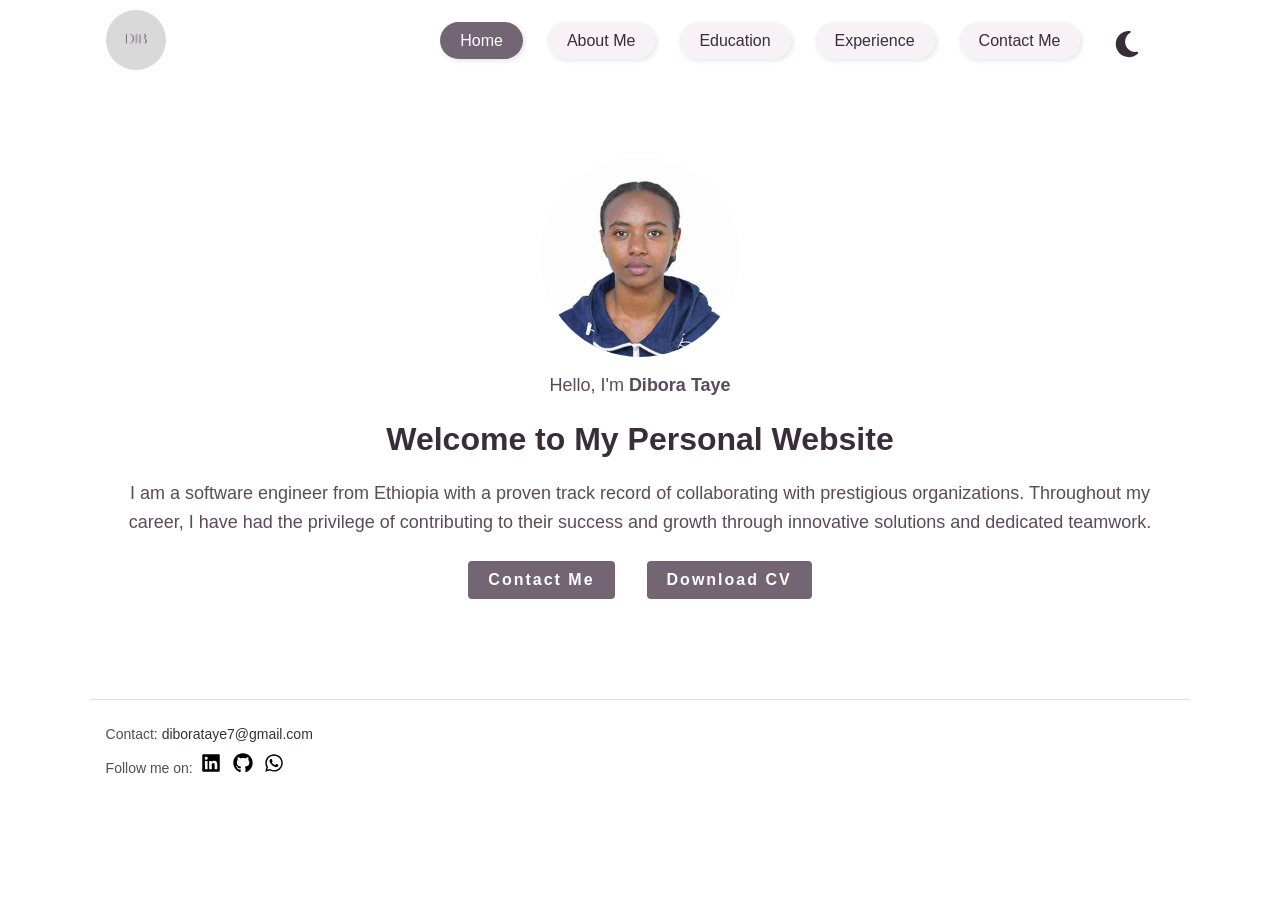
<file: src/index.html>
<!DOCTYPE html>
<html lang="en">
<head>
    <meta charset="UTF-8">
    <meta name="viewport" content="width=device-width, initial-scale=1.0">
    <title>Home Page</title>
    <link rel="stylesheet" href="./css/portfolio.css">
    <link rel="stylesheet" href="./css/meadiaquery.css">
</head>
<body>
    <header>
        <div class="header-container">
            <div class="my-logo">
                <a href="index.html"><img src="./images/mylogo.png" alt="My Logo" class="logo"></a>
            </div>
            <div class="nav-container">
                <nav>
                    <div class="nav-links">
                        <ul>
                            <li><a href="index.html" class="at-the-page">Home</a></li>
                            <li><a href="aboutme.html">About Me</a></li>
                            <li><a href="education.html">Education</a></li>
                            <li><a href="experience.html">Experience</a></li>
                            <li><a href="contactme.html">Contact Me</a></li>
                        </ul>
                    </div>
                </nav>
                <div class="darkmode-and-ham">
                    <div class="light-dark-mode">
                        <img src="./icons/moon-solid.svg" alt="Toggle Light/Dark Mode" class="moon">
                        <img src="./icons/light_mode.svg" alt="Toggle Light/Dark Mode" class="sun">
                    </div>
                    <div class="ham-menu">
                        <span></span>
                        <span></span>
                        <span></span>
                    </div>
                </div>
            </div>
        </div>
    </header>
    <main class="home-section">
        <article class="home">
            <figure class="home-page-figure">
                <img src="./images/photo_2024-11-24_00-50-56.jpg" alt="A photo of Dibora Taye" class="my-image">
                <figcaption class="caption-my-image">Hello, I'm <strong>Dibora Taye</strong></figcaption>
            </figure>
            <div>
                <h2 class="welcome">Welcome to My Personal Website</h2>
                <p class="intro-myself">
                    I am a software engineer from Ethiopia with a proven track record of collaborating
                    with prestigious organizations. Throughout my career, I have had the privilege of
                    contributing to their success and growth through innovative solutions and dedicated 
                    teamwork.
                </p>
            </div>
        </article>
        <div class="container-btn">
            <button class="contactme-btn"><a href="contactme.html">Contact Me</a></button>
            <button class="cv-btn" onclick="downloadCV()">Download CV</button>
        </div>
        
    </main>
    <footer>
        <p>Contact: <a href="mailto:diborataye7@gmail.com" class="myemail">diborataye7@gmail.com</a></p>
        <p>Follow me on:
            <a href="https://www.linkedin.com/in/dibora-taye-589592323/" aria-label="LinkedIn Profile">
                <img src="./icons/linkedin-brands-solid.svg" alt="LinkedIn">
            </a>
            <a href="https://github.com/Dibotaye" aria-label="GitHub Profile">
                <img src="./icons/github-brands-solid.svg" alt="GitHub">
            </a>
            <a href="https://web.whatsapp.com/" aria-label="WhatsApp">
                <img src="./icons/whatsapp-brands-solid.svg" alt="WhatsApp">
            </a>
        </p>
    </footer>
    <script src="./javascript/index.js"></script>
</body>
</html>
</file>
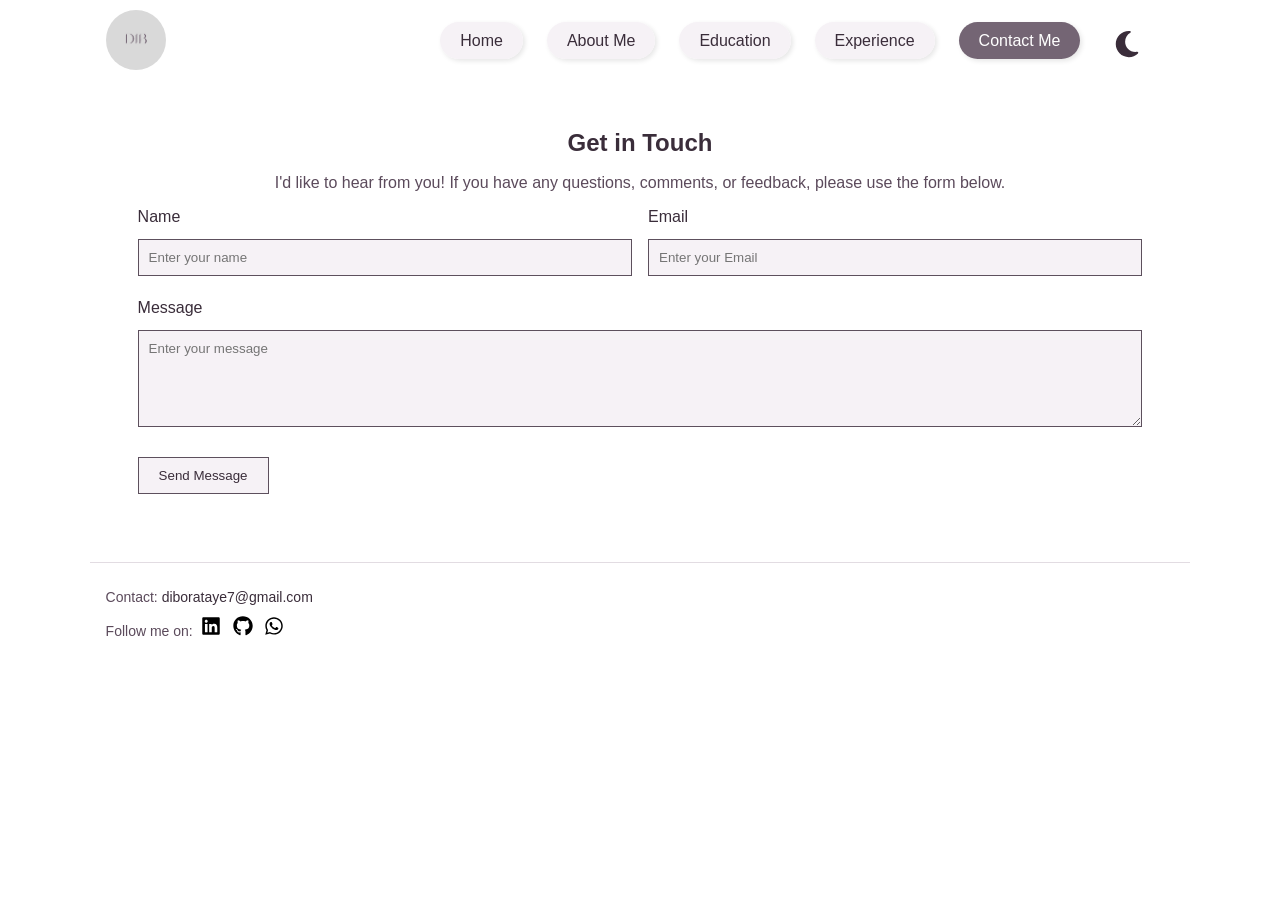
<file: src/contactme.html>
<!DOCTYPE html>
<html lang="en">
<head>
    <meta charset="UTF-8">
    <meta name="viewport" content="width=device-width, initial-scale=1.0">
    <title>Contact Me Page</title>
    <link rel="stylesheet" href="./css/portfolio.css">
    <link rel="stylesheet" href="./css/meadiaquery.css">

</head>
<body>
    <header>
        <div class="header-container">
            <div class="my-logo">
                <a href="index.html"><img src="./images/mylogo.png" alt="My Logo" class="logo"></a>
            </div>
            <div class="nav-container">
                <nav>
                    <div class="nav-links">
                        <ul>
                            <li><a href="index.html">Home</a></li>
                            <li><a href="aboutme.html">About Me</a></li>
                            <li><a href="education.html">Education</a></li>
                            <li><a href="experience.html">Experience</a></li>
                            <li><a href="contactme.html" class="at-the-page">Contact Me</a></li>
                        </ul>
                    </div>
                </nav>
                <div class="darkmode-and-ham">
                    <div class="light-dark-mode">
                        <img src="./icons/moon-solid.svg" alt="Toggle Light/Dark Mode" class="moon">
                        <img src="./icons/light_mode.svg" alt="Toggle Light/Dark Mode" class="sun">
                    </div>
                    <div class="ham-menu">
                        <span></span>
                        <span></span>
                        <span></span>
                    </div>
                </div>
            </div>
        </div>
    </header>
    <main >
        <section class="contact-section">
                <h2 class="title">Get in Touch</h2>
                <div class="text">
                    <p>I'd like to hear from you! If you have any questions, comments, or feedback, please use the form below.</p>
                </div>
                <form name="contact-form" action="/submit" method="post">
                    <div class="form">
                        <div class="name-email">
                            <div class="input">
                                <label for="name">Name</label>
                                <input name="name" type="text" id="name" placeholder="Enter your name" required> 
                                
                            </div>
                            <div class="input">
                                <label for="email">Email</label>
                                <input name="email" type="email" id="email" placeholder="Enter your Email" required>
                                
                            </div>
                        </div>
                        <div class="message">
                            <label for="message">Message</label>
                            <textarea name="message" id="message" placeholder="Enter your message" rows="5" required></textarea>
                        </div>
                        <button type="submit">Send Message</button>
                    </div>
                </form>
        </section>
    </main>
    
    <footer>
        <p>Contact: <a href="mailto:diborataye7@gmail.com" class="myemail">diborataye7@gmail.com</a></p>
        <p>Follow me on:
            <a href="https://www.linkedin.com/in/dibora-taye-589592323/" aria-label="LinkedIn Profile">
                <img src="./icons/linkedin-brands-solid.svg" alt="LinkedIn">
            </a>
            <a href="https://github.com/Dibotaye" aria-label="GitHub Profile">
                <img src="./icons/github-brands-solid.svg" alt="GitHub">
            </a>
            <a href="https://web.whatsapp.com/" aria-label="WhatsApp">
                <img src="./icons/whatsapp-brands-solid.svg" alt="WhatsApp">
            </a>
        </p>
    </footer>
    <script src="./javascript/index.js"></script>
</body>
</html>
</file>
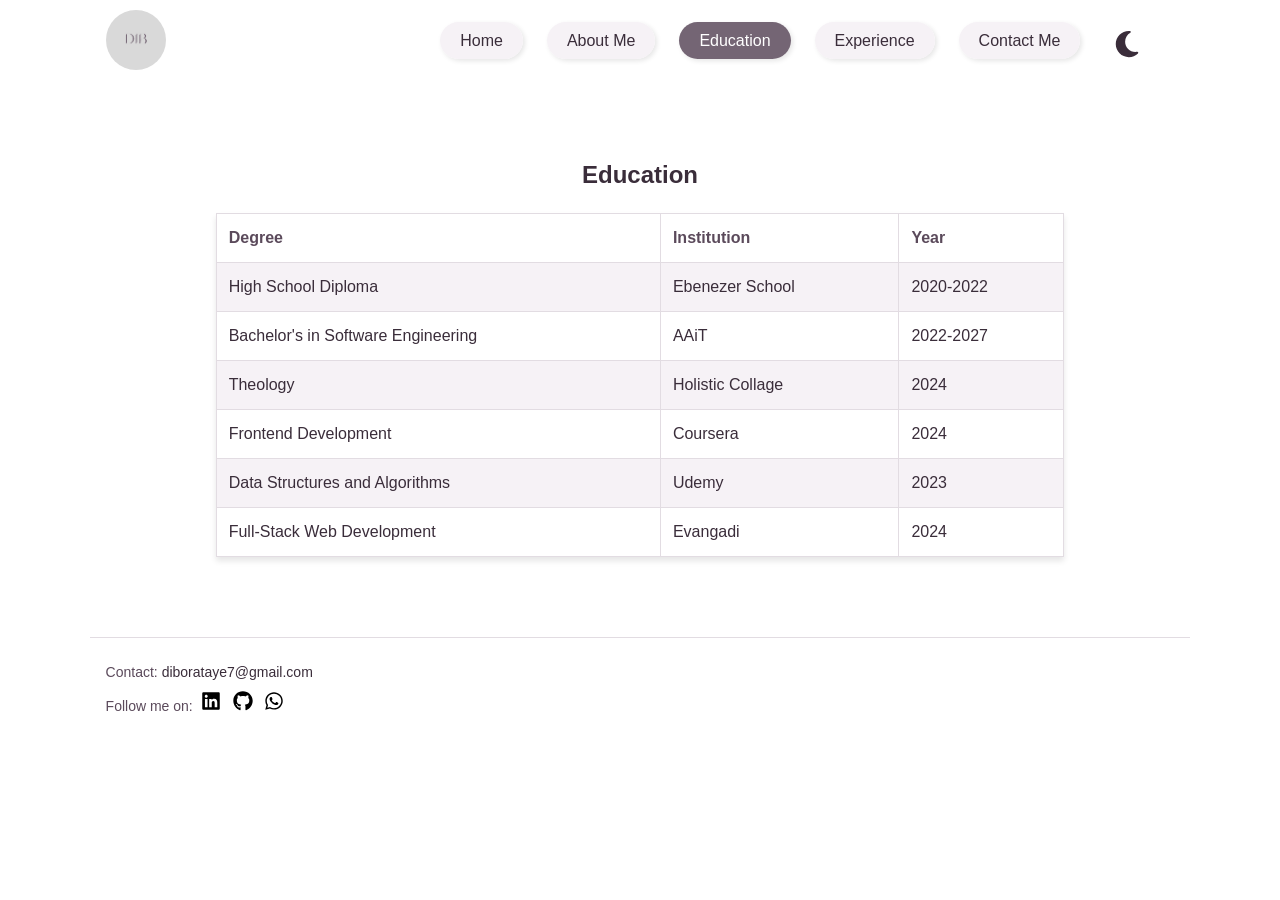
<file: src/education.html>
<!DOCTYPE html>
<html lang="en">
<head>
    <meta charset="UTF-8">
    <meta name="viewport" content="width=device-width, initial-scale=1.0">
    <title>Education Page</title>
    <link rel="stylesheet" href="./css/portfolio.css">
    <link rel="stylesheet" href="./css/meadiaquery.css">
</head>
<body>
    <header>
        <div class="header-container">
            <div class="my-logo">
                <a href="index.html"><img src="./images/mylogo.png" alt="My Logo" class="logo"></a>
            </div>
            <div class="nav-container">
                <nav>
                    <div class="nav-links">
                        <ul>
                            <li><a href="index.html">Home</a></li>
                            <li><a href="aboutme.html">About Me</a></li>
                            <li><a href="education.html" class="at-the-page">Education</a></li>
                            <li><a href="experience.html">Experience</a></li>
                            <li><a href="contactme.html">Contact Me</a></li>
                        </ul>
                    </div>
                </nav>
                <div class="darkmode-and-ham">
                    <div class="light-dark-mode">
                        <img src="./icons/moon-solid.svg" alt="Toggle Light/Dark Mode" class="moon">
                        <img src="./icons/light_mode.svg" alt="Toggle Light/Dark Mode" class="sun">
                    </div>
                    <div class="ham-menu">
                        <span></span>
                        <span></span>
                        <span></span>
                    </div>
                </div>
            </div>
        </div>
    </header>
    <main class="education-section">
        <article>
            <h2 class="title">Education</h2>
            <table>
                <thead>
                    <tr>
                        <th>Degree</th>
                        <th>Institution</th>
                        <th>Year</th>
                    </tr>
                </thead>
                <tbody>
                    <tr>
                        <td>High School Diploma</td>
                        <td>Ebenezer School</td>
                        <td>2020-2022</td>
                    </tr>
                    <tr>
                        <td>Bachelor's in Software Engineering</td>
                        <td>AAiT</td>
                        <td>2022-2027</td>
                    </tr>
                    <tr>
                        <td>Theology</td>
                        <td>Holistic Collage</td>
                        <td>2024</td>
                    </tr>
                    <tr>
                        <td>Frontend Development</td>
                        <td>Coursera</td>
                        <td>2024</td>
                    </tr>
                    <tr>
                        <td>Data Structures and Algorithms</td>
                        <td>Udemy</td>
                        <td>2023</td>
                    </tr>
                    <tr>
                        <td>Full-Stack Web Development</td>
                        <td>Evangadi</td>
                        <td>2024</td>
                    </tr>
                </tbody>
            </table>
        </article>
    </main>
    
    <footer>
        <p>Contact: <a href="mailto:diborataye7@gmail.com" class="myemail">diborataye7@gmail.com</a></p>
        <p>Follow me on:
            <a href="https://www.linkedin.com/in/dibora-taye-589592323/" aria-label="LinkedIn Profile">
                <img src="./icons/linkedin-brands-solid.svg" alt="LinkedIn">
            </a>
            <a href="https://github.com/Dibotaye" aria-label="GitHub Profile">
                <img src="./icons/github-brands-solid.svg" alt="GitHub">
            </a>
            <a href="https://web.whatsapp.com/" aria-label="WhatsApp">
                <img src="./icons/whatsapp-brands-solid.svg" alt="WhatsApp">
            </a>
        </p>
    </footer>
    <script src="./javascript/index.js"></script>
</body>
</html>
</file>
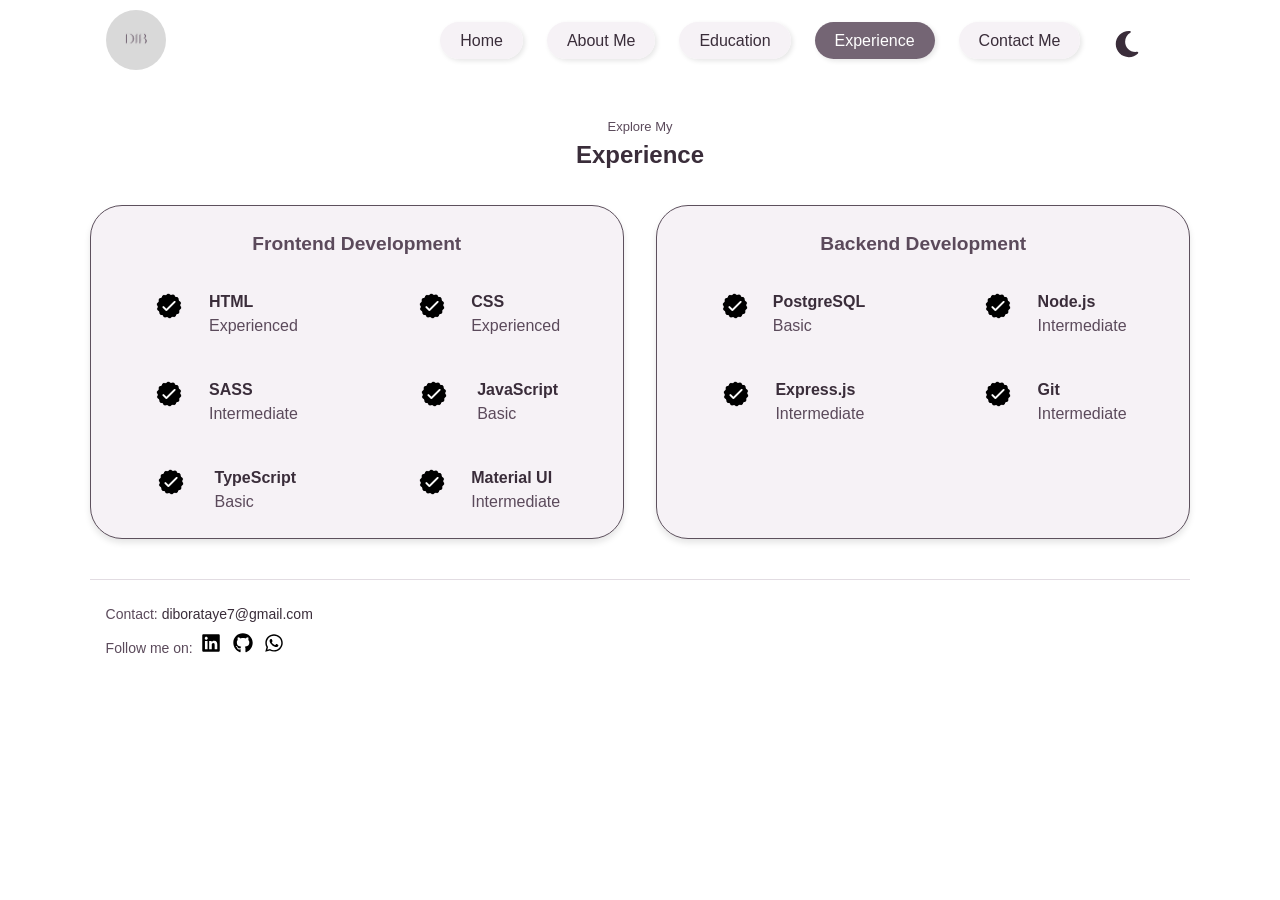
<file: src/experience.html>
<!DOCTYPE html>
<html lang="en">
<head>
    <meta charset="UTF-8">
    <meta name="viewport" content="width=device-width, initial-scale=1.0">
    <title>Experience Page</title>
    <link rel="stylesheet" href="./css/portfolio.css">
    <link rel="stylesheet" href="./css/meadiaquery.css">
</head>
<body>
    <header>
        <div class="header-container">
            <div class="my-logo">
                <a href="index.html"><img src="./images/mylogo.png" alt="My Logo" class="logo"></a>
            </div>
            <div class="nav-container">
                <nav>
                    <div class="nav-links">
                        <ul>
                            <li><a href="index.html">Home</a></li>
                            <li><a href="aboutme.html">About Me</a></li>
                            <li><a href="education.html">Education</a></li>
                            <li><a href="experience.html" class="at-the-page">Experience</a></li>
                            <li><a href="contactme.html">Contact Me</a></li>
                        </ul>
                    </div>
                </nav>
                <div class="darkmode-and-ham">
                    <div class="light-dark-mode">
                        <img src="./icons/moon-solid.svg" alt="Toggle Light/Dark Mode" class="moon">
                        <img src="./icons/light_mode.svg" alt="Toggle Light/Dark Mode" class="sun">
                    </div>
                    <div class="ham-menu">
                        <span></span>
                        <span></span>
                        <span></span>
                    </div>
                </div>
            </div>
        </div>
    </header>
    <main class="experience-section">
        <p class="section-text">Explore My</p>
        <h2 class="title">Experience</h2>
        <div class="experience-details-container">
            <div class="details-container">
                <h2 class="experience-sub-title">Frontend Development</h2>
                <div class="article-container">
                    <article>
                        <img src="./images/checkmark.png" alt="Experience icon" class="icon">
                        <div>
                            <h4>HTML</h4>
                            <p>Experienced</p>
                        </div>
                    </article>
                    <article>
                        <img src="./images/checkmark.png" alt="Experience icon" class="icon">
                        <div>
                            <h4>CSS</h4>
                            <p>Experienced</p>
                        </div>
                    </article>
                    <article>
                        <img src="./images/checkmark.png" alt="Experience icon" class="icon">
                        <div>
                            <h4>SASS</h4>
                            <p>Intermediate</p>
                        </div>
                    </article>
                    <article>
                        <img src="./images/checkmark.png" alt="Experience icon" class="icon">
                        <div>
                            <h4>JavaScript</h4>
                            <p>Basic</p>
                        </div>
                    </article>
                    <article>
                        <img src="./images/checkmark.png" alt="Experience icon" class="icon">
                        <div>
                            <h4>TypeScript</h4>
                            <p>Basic</p>
                        </div>
                    </article>
                    <article>
                        <img src="./images/checkmark.png" alt="Experience icon" class="icon">
                        <div>
                            <h4>Material UI</h4>
                            <p>Intermediate</p>
                        </div>
                    </article>
                </div>
            </div>
            <div class="details-container">
                <h2 class="experience-sub-title">Backend Development</h2>
                <div class="article-container">
                    <article>
                        <img src="./images/checkmark.png" alt="Experience icon" class="icon">
                        <div>
                            <h4>PostgreSQL</h4>
                            <p>Basic</p>
                        </div>
                    </article>
                    <article>
                        <img src="./images/checkmark.png" alt="Experience icon" class="icon">
                        <div>
                            <h4>Node.js</h4>
                            <p>Intermediate</p>
                        </div>
                    </article>
                    <article>
                        <img src="./images/checkmark.png" alt="Experience icon" class="icon">
                        <div>
                            <h4>Express.js</h4>
                            <p>Intermediate</p>
                        </div>
                    </article>
                    <article>
                        <img src="./images/checkmark.png" alt="Experience icon" class="icon">
                        <div>
                            <h4>Git</h4>
                            <p>Intermediate</p>
                        </div>
                    </article>
                </div>
            </div>
        </div>
    </main>
    
    <footer>
        <p>Contact: <a href="mailto:diborataye7@gmail.com" class="myemail">diborataye7@gmail.com</a></p>
        <p>Follow me on:
            <a href="https://www.linkedin.com/in/dibora-taye-589592323/" aria-label="LinkedIn Profile">
                <img src="./icons/linkedin-brands-solid.svg" alt="LinkedIn">
            </a>
            <a href="https://github.com/Dibotaye" aria-label="GitHub Profile">
                <img src="./icons/github-brands-solid.svg" alt="GitHub">
            </a>
            <a href="https://web.whatsapp.com/" aria-label="WhatsApp">
                <img src="./icons/whatsapp-brands-solid.svg" alt="WhatsApp">
            </a>
        </p>
    </footer>
    <script src="./javascript/index.js"></script>
</body>
</html>
</file>
<file: src/css/portfolio.css>
/* General */
* {
    margin: 0;
    padding: 0;
    box-sizing: border-box;
    font-family: 'Arial', sans-serif;
  }
  html {
    scroll-behavior: smooth;
  }
  body {
    font-family: 'Inter', sans-serif;
    background-color: var(--background);
    color: var(--text-strong);
    margin: 10px 7%;
    line-height: 1.5;
  }
  body p{
    color: var(--text-weak);
  }
  /* Colors */
  :root {
    --background: #FFFFFF;
    --text-strong: #3a2d3a;
    --text-weak: #5B4A5B;
    --stroke-strong: #5D505D;
    --stroke-weak: #E2DCE2;
    --fill: #F6F2F6;
    --brand-color: #746574;
  }
  .dark {
    --background: #3a2d3a;
    --text-strong: #ffffff;
    --text-weak:#F6F2F6;
    --stroke-strong: #E2DCE2;
    --stroke-weak: #5D505D;
    --fill: #5A4A5A;
    --brand-color: #746574;
 
  }
  header{
    margin-bottom: 40px;
  }
   .header-container{
    display: flex;
    align-items: center; 
    justify-content: space-between; 
    padding: 0 1rem; 
    width: 100%;
   }
  .my-logo img {
    max-height: 70px;
    border-radius: 50%;
  }
  .light-dark-mode {
    display: flex;
    margin-right: 2rem;
    justify-content: center;
    align-items: center;
    cursor: pointer;
  }
  .light-dark-mode img { 
    width: 30px;
    height: 30px;
  }
  .light-dark-mode img:hover {
    transform: rotate(20deg);
  }
  .light-dark-mode img:last-child {
    display:none;
  }
  .darkmode-and-ham{
    display: flex;
  }
  
  .dark .light-dark-mode img:first-child{
    display: none;
  }
  .dark .light-dark-mode img:last-child{
    display: block;
  }
  a{
    color: var(--text-strong);
    text-decoration: none;
  }
  a:visited {
      color: var(--text-strong);
  }
  a:hover {
      color: var(--text-weak);
  }
.nav-links{
    height: 100vh;
    width: 100%;
    background: var(--background);
    max-width: 250px;
    position: fixed;
    top: 0;
    right: -300px;
    display: flex;
    flex-direction: column;
    align-items: center;    
    text-align: center;
    font-size: 1rem;
    transition: .3s ease;
  }
  .nav-links ul{
    list-style: none;
    text-align: justify;
    margin-top: 150px;
  }
  .nav-links ul li{
    margin-bottom: 12px;
  }
  .nav-links.active {
      right: 0;
  }
  /* nav */
  .nav {
      padding: 1rem;
      display: flex;
  }
  /* ham menu */
  .ham-menu {
      height: 30px;
      width: 30px;
      margin-left: auto;
      position: relative;
  }
  .ham-menu span {
      height: 5px;
      width: 100%;
      background-color: var(--text-strong);
      border-radius: 25px;
      position: absolute;
      left: 50%;
      top: 50%;
      transform: translate(-50%, -50%);
      transition: .3s ease;
  }
  .ham-menu span:nth-child(1) {
      top: 25%;
  }
  .ham-menu span:nth-child(3) {
      top: 75%;
  }
  .ham-menu.active span {
      background-color: var(--text-strong);
  }
  .ham-menu.active span:nth-child(1) {
      top: 50%;
      transform: translate(-50%, -50%) rotate(45deg);
  }
  .ham-menu.active span:nth-child(2) {
      opacity: 0;
  }
  .ham-menu.active span:nth-child(3) {
      top: 50%;
      transform: translate(-50%, -50%) rotate(-45deg);
  }


  /* Main Section */
  .title {
    font-size: 1.5rem;
    text-align: center;
    margin-bottom: 10px;
    color: var(--text-strong);
  }
  .home-section {
    text-align: center;
    padding: 40px 16px;
  }
  
  .home-page-figure {
    margin-bottom: 16px;
  }
  
  .home-page-figure img {
    max-width: 200px;
    border-radius: 50%;
  }
  .caption-my-image {
    margin-top: 8px;
    font-size: 18px;
    color: var(--text-weak);
  }
  
  .welcome {
    font-size: 32px;
    color: var(--text-strong);
    margin: 16px 0;
  }
  
  .intro-myself {
    font-size: 18px;
    color: var(--text-weak);
    margin: 16px 0;
    line-height: 1.6;
  }
  
  .container-btn {
    margin-top: 24px;
    display: flex;
    flex-direction: column;
    align-items: center;

  }
  .container-btn .contactme-btn a {
    color: #ffffff;
   }
  .contactme-btn, .cv-btn {
    background-color: var(--brand-color);
    color: #ffffff;
    border: none;
    padding: 10px 20px;
    border-radius: 4px;
    cursor: pointer;
    font-size: 16px;
    margin: 0 8px;
    margin-bottom: 20px;
    letter-spacing: 2px;
    font-weight: bold; 
  }
  .contactme-btn:hover, .cv-btn:hover {
    background-color: var(--fill);
    color: var(--text-strong);
  }
 /* Footer */
  footer {
    margin-top: 40px;
    padding: 16px; 
    border-top: 1px solid var(--stroke-weak);
  }
  
  footer p {
    font-size: 14px;
    color: var(--text-weak);
    margin: 8px 0;
  }
  
  footer a {
    text-decoration: none;
    color: var(--text-strong);
  }
  
  footer a:hover {
    color: var(--brand-color);
  }
  
  footer img {
    width: 20px;
    height: 20px;
    margin: 0 4px;
  }
  /* aboutme page  */
  .my-hobby-title{
    margin: 10px;

  }
  .image-div{
    margin: 15px 0;
    display:flex;
    flex-direction: column;
    grid-gap: 15px;
    align-items: center;
   }
   .image-div img{
  
    border-radius: 10px;
    transition: all 150ms ease-in-out;
   }
   .image-div img:hover{
    transform: scale(1.1);
   }
   .hobby-image{
   height: 140px;  
   }

  audio {
      width: 400px;
      outline: none;
  }
    audio{
      background-color: #000;
      border:4px solid #fff;
  }
   .audio-container{
      padding-top: 30px;

  }
  .audio-container h3{
    padding: 20px 0;
  }
    .video-container {
      width: 300px;
      padding: 30px 0; 
      border-radius: 10px; 
      overflow: hidden; 
  }
  .video-container h3{
      padding: 20px 0;
  }
  .video-container video {
      display: block;
      width: 100%; 
      height: auto; 
  }

  .video-container .video-caption {
      padding: 10px 15px; 
      font-size: 16px; 
      color: var(--text-weak); 
  }

/* experience page  */
.details-container {
  padding: 1.5rem;
  flex: 1;
  background: var(--fill);
  border-radius: 2rem;
  border: var(--stroke-weak) 0.1rem solid;
  border-color: var(--stroke-strong);
  text-align: center;
  box-shadow: 0 4px 6px rgba(0, 0, 0, 0.1);
  transition: box-shadow 0.3s ease;
}
.details-container:hover {
  box-shadow: 0 8px 12px rgba(0, 0, 0, 0.2);
}
.experience-sub-title {
  color: var(--text-weak);
  font-weight: 600;
  font-size: 1.2rem;
  margin-bottom: 2rem;
}

.experience-details-container{
  margin-bottom: 2rem;
  margin-top: 2rem;
}
.article-container {
  display: flex;
  text-align: initial;
  flex-wrap: wrap;
  flex-direction: row;
  gap: 2.5rem;
  justify-content: space-around;
  
}

.article-container article {
  display: flex;
  width: 10rem;
  justify-content: space-around;
  gap: 0.5rem;
}

.article-container article .icon {
  cursor: default;
}
.icon {
  cursor: pointer;
  height: 2rem;
}

.section-text {
  text-align: center;
  font-size: small;
}
/* Education page  */
.education-section {
  padding: 40px 20px;
}

.education-section h2 {
  text-align: center;
  color: var(--text-strong);
  margin-bottom: 20px;
}

.education-section table {
  width: 80%;
  margin: 0 auto;
  border-collapse: collapse;
  background-color: var(--background);
  box-shadow: 0 4px 6px rgba(0, 0, 0, 0.1);
}

.education-section table th,
.education-section table td {
  padding: 12px;
  text-align: left;
  border: 1px solid var(--stroke-weak);
}

.education-section table th {
  background-color: var(--background);
  color: var(--text-weak);
}

.education-section table tbody tr:nth-child(odd) {
  background-color: var(--fill);
}
/* contact me page  */
.contact-section{
  margin: 3rem;
}
.text{
  text-align: center;
}
.input{
  display: flex;
  flex-direction: column;
  margin: 10px 0;
}
input, textarea{
  padding: 10px;
  margin: 10px 0;
  background: var(--fill);
  border: 1px solid var(--stroke-strong);
}
.message{
  display: flex;
  flex-direction: column;
}
button{
  padding: 10px 20px;
  background: var(--fill);
  border: 1px solid var(--stroke-strong);
  margin: 20px 0;
  color: var(--text-strong);

}
button:hover{
  background: var(--brand-color);
  color:#fff;
}
</file>
<file: src/css/meadiaquery.css>
@media screen and (min-width: 1024px) {

    .my-logo .logo {
        height: 60px;
        width: 60px;
        border-radius: 50%;
        object-fit: cover;
    }
    .nav-container{
        display:flex;
        gap: 1rem;
    }
    .nav-links {
        display: flex;
        flex-direction: row;
        position: static;
        height: auto;
        width: auto;
        background: transparent;
        max-width: none;
        align-items: center;
        justify-content: flex-end;
        font-size: 1rem;
        margin: 0;
        gap: 1.5rem;
    }
    .nav-links ul {
        display: flex;
        flex-direction: row;
        list-style: none;
        gap: 1.5rem;
        margin: 0;
        padding: 0;
    }
    .nav-links ul li {
        margin-bottom: 0;
    }
    .nav-links ul li a {
        padding: 10px 20px;
        border-radius: 25px;
        text-align: center;
        text-decoration: none;
        background-color: var(--fill);
        color: var(--text-strong);
        box-shadow: 2px 2px 5px rgba(0, 0, 0, 0.1);
        transition: all 0.3s ease-in-out;
    }
    .nav-links ul li a:hover {
        background-color: var(--background-hover);
        color: var(--text-weak);
    }
    .nav-links ul li a.active {
        background-color: var(--highlight);
        color: white;
    }
    .nav-links ul li a.at-the-page{
        background-color: var(--brand-color);
        color: #fff;
      }
    .ham-menu {
        display: none;
    }
    .light-dark-mode {
        margin-left: 1rem;
    }
    .light-dark-mode img {
        height: 30px;
        width: 30px;
        cursor: pointer;
        transition: transform 0.3s ease-in-out;
    }
}
@media screen and (min-width: 800px) {
    .container-btn {
        margin-top: 24px;
        display: flex;
        flex-direction: row;
        justify-content: center;
        gap: 1rem;
      }
    
}
@media screen and (min-width: 800px) {
    .image-div {
        margin-left: 15px;
        display: grid;
        grid-template-columns: 2fr 2fr 2fr;
       }
       .name-email{
        display:flex;
        gap: 1rem;
    }
    .input{
        width: 50%;
    }
}
@media (min-width:800px) and (max-width:1025px) {
    .audio-and-video{
        display: flex;
        justify-content: space-between;
    }
    .home{
        display: flex;
    }
}
@media screen and (min-width: 710px) {
    .experience-details-container {
        display: flex;
        justify-content: center;
        gap: 2rem;
      }
}
</file>
